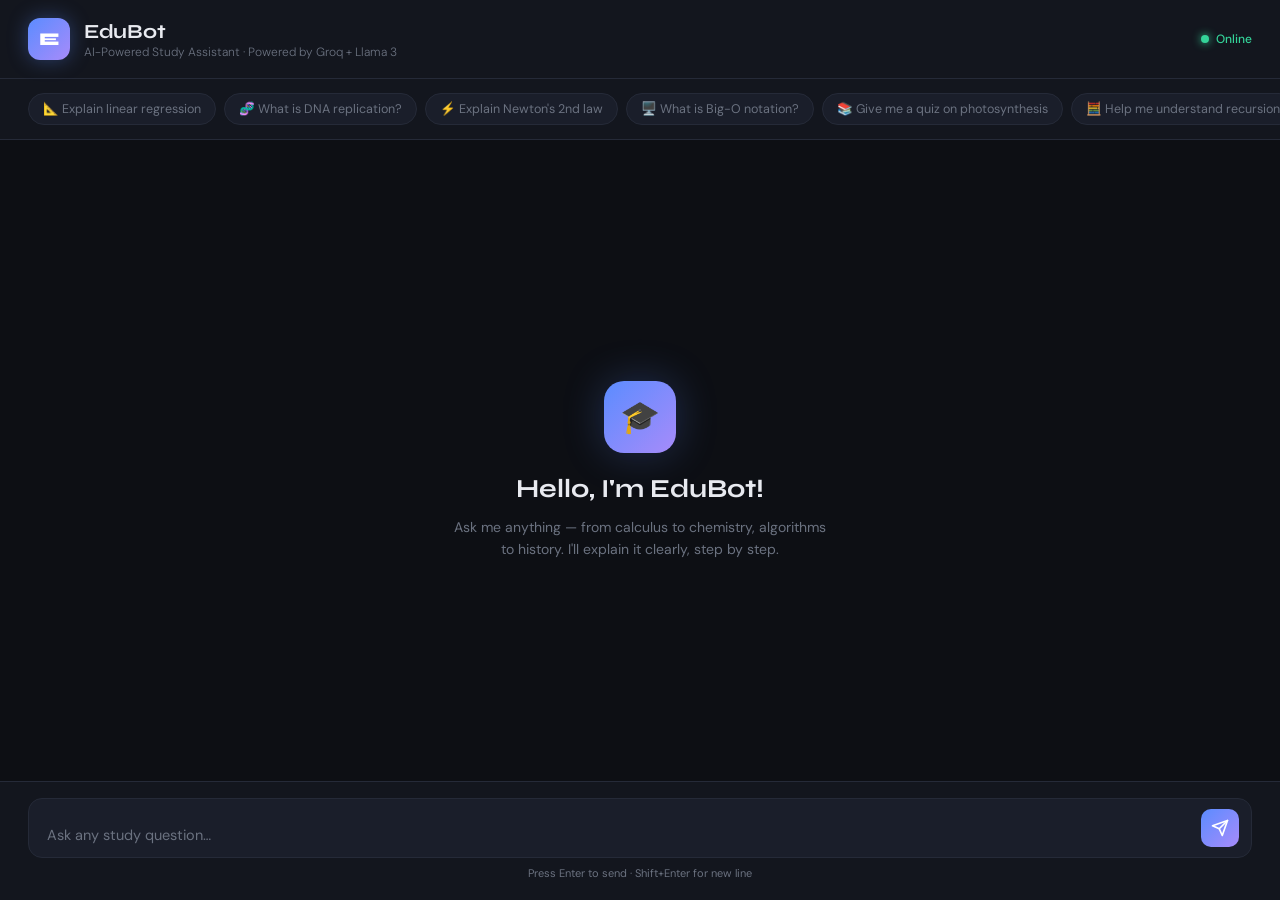
<file: task2-ai-agent/templates/index.html>
<!DOCTYPE html>
<html lang="en">
<head>
  <meta charset="UTF-8" />
  <meta name="viewport" content="width=device-width, initial-scale=1.0"/>
  <title>EduBot – AI Study Assistant</title>
  <link rel="preconnect" href="https://fonts.googleapis.com">
  <link href="https://fonts.googleapis.com/css2?family=Syne:wght@400;600;700;800&family=DM+Sans:ital,wght@0,300;0,400;0,500;1,300&display=swap" rel="stylesheet">
  <style>
    :root {
      --bg:        #0d0f14;
      --surface:   #13161e;
      --card:      #1a1e2a;
      --border:    #252a38;
      --accent:    #5b8cff;
      --accent2:   #a78bfa;
      --green:     #34d399;
      --text:      #e8eaf0;
      --muted:     #6b7280;
      --user-bg:   #1e2a4a;
      --bot-bg:    #1a1e2a;
      --radius:    16px;
      --font-head: 'Syne', sans-serif;
      --font-body: 'DM Sans', sans-serif;
    }

    *, *::before, *::after { box-sizing: border-box; margin: 0; padding: 0; }

    body {
      background: var(--bg);
      color: var(--text);
      font-family: var(--font-body);
      height: 100dvh;
      display: flex;
      flex-direction: column;
      overflow: hidden;
    }

    /* ── HEADER ── */
    header {
      display: flex;
      align-items: center;
      gap: 14px;
      padding: 18px 28px;
      border-bottom: 1px solid var(--border);
      background: var(--surface);
      flex-shrink: 0;
      position: relative;
      z-index: 10;
    }

    .logo-mark {
      width: 42px; height: 42px;
      border-radius: 12px;
      background: linear-gradient(135deg, var(--accent), var(--accent2));
      display: flex; align-items: center; justify-content: center;
      font-family: var(--font-head);
      font-weight: 800; font-size: 18px;
      color: #fff;
      box-shadow: 0 0 20px rgba(91,140,255,.35);
      flex-shrink: 0;
    }

    .header-text h1 {
      font-family: var(--font-head);
      font-size: 20px;
      font-weight: 700;
      letter-spacing: -.3px;
    }

    .header-text p {
      font-size: 12px;
      color: var(--muted);
      font-weight: 300;
    }

    .status-dot {
      margin-left: auto;
      display: flex; align-items: center; gap: 7px;
      font-size: 12px; color: var(--green);
      font-weight: 500;
    }
    .status-dot::before {
      content: '';
      width: 8px; height: 8px;
      border-radius: 50%;
      background: var(--green);
      box-shadow: 0 0 8px var(--green);
      animation: pulse 2s infinite;
    }
    @keyframes pulse {
      0%,100% { opacity:1; }
      50%      { opacity:.4; }
    }

    /* ── SUGGESTIONS BAR ── */
    .suggestions {
      display: flex;
      gap: 8px;
      padding: 14px 28px;
      overflow-x: auto;
      scrollbar-width: none;
      flex-shrink: 0;
      border-bottom: 1px solid var(--border);
      background: var(--surface);
    }
    .suggestions::-webkit-scrollbar { display: none; }

    .chip {
      white-space: nowrap;
      padding: 7px 14px;
      border-radius: 999px;
      border: 1px solid var(--border);
      background: var(--card);
      color: var(--muted);
      font-size: 12.5px;
      font-family: var(--font-body);
      cursor: pointer;
      transition: all .2s;
      flex-shrink: 0;
    }
    .chip:hover {
      border-color: var(--accent);
      color: var(--accent);
      background: rgba(91,140,255,.08);
    }

    /* ── MESSAGES AREA ── */
    #messages {
      flex: 1;
      overflow-y: auto;
      padding: 28px 28px 8px;
      display: flex;
      flex-direction: column;
      gap: 20px;
      scroll-behavior: smooth;
    }
    #messages::-webkit-scrollbar { width: 4px; }
    #messages::-webkit-scrollbar-track { background: transparent; }
    #messages::-webkit-scrollbar-thumb { background: var(--border); border-radius: 4px; }

    /* ── WELCOME STATE ── */
    .welcome {
      display: flex;
      flex-direction: column;
      align-items: center;
      justify-content: center;
      text-align: center;
      flex: 1;
      gap: 12px;
      padding: 40px 20px;
      animation: fadeUp .5s ease both;
    }
    .welcome-icon {
      width: 72px; height: 72px;
      border-radius: 20px;
      background: linear-gradient(135deg, var(--accent), var(--accent2));
      display: flex; align-items: center; justify-content: center;
      font-size: 32px;
      box-shadow: 0 0 40px rgba(91,140,255,.25);
      margin-bottom: 8px;
    }
    .welcome h2 {
      font-family: var(--font-head);
      font-size: 26px;
      font-weight: 700;
    }
    .welcome p {
      color: var(--muted);
      font-size: 14px;
      max-width: 380px;
      line-height: 1.6;
    }

    /* ── BUBBLES ── */
    .msg {
      display: flex;
      gap: 12px;
      align-items: flex-start;
      animation: fadeUp .3s ease both;
      max-width: 820px;
      width: 100%;
    }
    .msg.user { align-self: flex-end; flex-direction: row-reverse; }
    .msg.bot  { align-self: flex-start; }

    .avatar {
      width: 36px; height: 36px;
      border-radius: 10px;
      display: flex; align-items: center; justify-content: center;
      font-size: 16px;
      flex-shrink: 0;
    }
    .msg.bot  .avatar { background: linear-gradient(135deg, var(--accent), var(--accent2)); }
    .msg.user .avatar { background: var(--user-bg); border: 1px solid var(--border); }

    .bubble {
      padding: 14px 18px;
      border-radius: var(--radius);
      font-size: 14.5px;
      line-height: 1.7;
      max-width: 680px;
    }
    .msg.user .bubble {
      background: var(--user-bg);
      border: 1px solid rgba(91,140,255,.25);
      border-top-right-radius: 4px;
    }
    .msg.bot .bubble {
      background: var(--bot-bg);
      border: 1px solid var(--border);
      border-top-left-radius: 4px;
    }

    /* markdown-ish formatting inside bot bubbles */
    .bubble strong { color: var(--accent); font-weight: 600; }
    .bubble em     { color: var(--accent2); }
    .bubble code {
      background: rgba(255,255,255,.06);
      border: 1px solid var(--border);
      padding: 2px 6px;
      border-radius: 5px;
      font-family: 'Courier New', monospace;
      font-size: 13px;
    }
    .bubble pre {
      background: rgba(255,255,255,.04);
      border: 1px solid var(--border);
      padding: 14px;
      border-radius: 10px;
      overflow-x: auto;
      margin: 10px 0;
    }
    .bubble pre code { background: none; border: none; padding: 0; font-size: 13px; }
    .bubble ul, .bubble ol { padding-left: 20px; margin: 8px 0; }
    .bubble li { margin: 4px 0; }
    .bubble h1,.bubble h2,.bubble h3 {
      font-family: var(--font-head);
      color: var(--text);
      margin: 12px 0 6px;
    }
    .bubble h3 { font-size: 15px; }
    .bubble p  { margin: 6px 0; }

    /* ── TYPING INDICATOR ── */
    .typing .bubble {
      padding: 16px 18px;
    }
    .dots { display: flex; gap: 5px; }
    .dots span {
      width: 7px; height: 7px;
      border-radius: 50%;
      background: var(--accent);
      animation: bounce 1.2s infinite;
    }
    .dots span:nth-child(2) { animation-delay: .2s; }
    .dots span:nth-child(3) { animation-delay: .4s; }
    @keyframes bounce {
      0%,80%,100% { transform: translateY(0);   opacity:.4; }
      40%          { transform: translateY(-6px); opacity:1;  }
    }

    /* ── INPUT AREA ── */
    .input-wrap {
      padding: 16px 28px 20px;
      border-top: 1px solid var(--border);
      background: var(--surface);
      flex-shrink: 0;
    }

    .input-row {
      display: flex;
      gap: 10px;
      align-items: flex-end;
      background: var(--card);
      border: 1px solid var(--border);
      border-radius: 14px;
      padding: 10px 12px 10px 18px;
      transition: border-color .2s;
    }
    .input-row:focus-within { border-color: var(--accent); }

    #user-input {
      flex: 1;
      background: transparent;
      border: none;
      outline: none;
      color: var(--text);
      font-family: var(--font-body);
      font-size: 14.5px;
      resize: none;
      max-height: 120px;
      line-height: 1.5;
    }
    #user-input::placeholder { color: var(--muted); }

    #send-btn {
      width: 38px; height: 38px;
      border-radius: 10px;
      border: none;
      background: linear-gradient(135deg, var(--accent), var(--accent2));
      color: white;
      cursor: pointer;
      display: flex; align-items: center; justify-content: center;
      transition: all .2s;
      flex-shrink: 0;
    }
    #send-btn:hover:not(:disabled) { transform: scale(1.05); box-shadow: 0 0 14px rgba(91,140,255,.45); }
    #send-btn:disabled { opacity: .4; cursor: default; transform: none; }
    #send-btn svg { width: 18px; height: 18px; }

    .input-hint {
      text-align: center;
      font-size: 11px;
      color: var(--muted);
      margin-top: 8px;
    }

    /* ── ANIMATIONS ── */
    @keyframes fadeUp {
      from { opacity: 0; transform: translateY(10px); }
      to   { opacity: 1; transform: translateY(0); }
    }

    /* ── RESPONSIVE ── */
    @media (max-width: 600px) {
      header, .suggestions, #messages, .input-wrap { padding-left: 16px; padding-right: 16px; }
      .bubble { max-width: 100%; }
    }
  </style>
</head>
<body>

  <!-- HEADER -->
  <header>
    <div class="logo-mark">E</div>
    <div class="header-text">
      <h1>EduBot</h1>
      <p>AI-Powered Study Assistant · Powered by Groq + Llama 3</p>
    </div>
    <div class="status-dot">Online</div>
  </header>

  <!-- QUICK SUGGESTION CHIPS -->
  <div class="suggestions">
    <button class="chip" onclick="sendChip(this)">📐 Explain linear regression</button>
    <button class="chip" onclick="sendChip(this)">🧬 What is DNA replication?</button>
    <button class="chip" onclick="sendChip(this)">⚡ Explain Newton's 2nd law</button>
    <button class="chip" onclick="sendChip(this)">🖥️ What is Big-O notation?</button>
    <button class="chip" onclick="sendChip(this)">📚 Give me a quiz on photosynthesis</button>
    <button class="chip" onclick="sendChip(this)">🧮 Help me understand recursion</button>
    <button class="chip" onclick="sendChip(this)">🗺️ Summarize World War II causes</button>
  </div>

  <!-- MESSAGES -->
  <div id="messages">
    <div class="welcome" id="welcome-screen">
      <div class="welcome-icon">🎓</div>
      <h2>Hello, I'm EduBot!</h2>
      <p>Ask me anything — from calculus to chemistry, algorithms to history. I'll explain it clearly, step by step.</p>
    </div>
  </div>

  <!-- INPUT -->
  <div class="input-wrap">
    <div class="input-row">
      <textarea
        id="user-input"
        rows="1"
        placeholder="Ask any study question…"
        oninput="autoResize(this)"
        onkeydown="handleKey(event)"
      ></textarea>
      <button id="send-btn" onclick="sendMessage()" title="Send">
        <svg viewBox="0 0 24 24" fill="none" stroke="currentColor" stroke-width="2.2" stroke-linecap="round" stroke-linejoin="round">
          <line x1="22" y1="2" x2="11" y2="13"></line>
          <polygon points="22 2 15 22 11 13 2 9 22 2"></polygon>
        </svg>
      </button>
    </div>
    <p class="input-hint">Press Enter to send · Shift+Enter for new line</p>
  </div>

<script>
  // ── State ──
  let history = [];
  let isLoading = false;

  // ── Auto-resize textarea ──
  function autoResize(el) {
    el.style.height = 'auto';
    el.style.height = Math.min(el.scrollHeight, 120) + 'px';
  }

  // ── Handle Enter key ──
  function handleKey(e) {
    if (e.key === 'Enter' && !e.shiftKey) {
      e.preventDefault();
      sendMessage();
    }
  }

  // ── Chip click ──
  function sendChip(btn) {
    const text = btn.textContent.replace(/^[\p{Emoji}\s]+/u, '').trim();
    document.getElementById('user-input').value = text;
    sendMessage();
  }

  // ── Render simple markdown ──
  function renderMarkdown(text) {
    return text
      .replace(/```(\w*)\n([\s\S]*?)```/g, '<pre><code>$2</code></pre>')
      .replace(/`([^`]+)`/g, '<code>$1</code>')
      .replace(/\*\*(.+?)\*\*/g, '<strong>$1</strong>')
      .replace(/\*(.+?)\*/g, '<em>$1</em>')
      .replace(/^### (.+)$/gm, '<h3>$1</h3>')
      .replace(/^## (.+)$/gm, '<h2>$1</h2>')
      .replace(/^# (.+)$/gm, '<h1>$1</h1>')
      .replace(/^[\-\*] (.+)$/gm, '<li>$1</li>')
      .replace(/(<li>.*<\/li>)/s, '<ul>$1</ul>')
      .replace(/\n\n/g, '</p><p>')
      .replace(/^(?!<[huplb])(.+)$/gm, (m) => m.startsWith('<') ? m : `<p>${m}</p>`);
  }

  // ── Append message bubble ──
  function appendMessage(role, content) {
    const welcome = document.getElementById('welcome-screen');
    if (welcome) welcome.remove();

    const msgs = document.getElementById('messages');
    const div = document.createElement('div');
    div.className = `msg ${role}`;

    const avatar = document.createElement('div');
    avatar.className = 'avatar';
    avatar.textContent = role === 'user' ? '🧑' : '🤖';

    const bubble = document.createElement('div');
    bubble.className = 'bubble';

    if (role === 'bot') {
      bubble.innerHTML = renderMarkdown(content);
    } else {
      bubble.textContent = content;
    }

    div.appendChild(avatar);
    div.appendChild(bubble);
    msgs.appendChild(div);
    msgs.scrollTop = msgs.scrollHeight;
    return div;
  }

  // ── Typing indicator ──
  function showTyping() {
    const welcome = document.getElementById('welcome-screen');
    if (welcome) welcome.remove();

    const msgs = document.getElementById('messages');
    const div = document.createElement('div');
    div.className = 'msg bot typing';
    div.id = 'typing-indicator';

    const avatar = document.createElement('div');
    avatar.className = 'avatar';
    avatar.textContent = '🤖';

    const bubble = document.createElement('div');
    bubble.className = 'bubble';
    bubble.innerHTML = '<div class="dots"><span></span><span></span><span></span></div>';

    div.appendChild(avatar);
    div.appendChild(bubble);
    msgs.appendChild(div);
    msgs.scrollTop = msgs.scrollHeight;
  }

  function hideTyping() {
    const t = document.getElementById('typing-indicator');
    if (t) t.remove();
  }

  // ── Send message ──
  async function sendMessage() {
    if (isLoading) return;
    const input = document.getElementById('user-input');
    const text = input.value.trim();
    if (!text) return;

    isLoading = true;
    input.value = '';
    input.style.height = 'auto';
    document.getElementById('send-btn').disabled = true;

    appendMessage('user', text);
    history.push({ role: 'user', content: text });

    showTyping();

    try {
      const res = await fetch('/chat', {
        method: 'POST',
        headers: { 'Content-Type': 'application/json' },
        body: JSON.stringify({ message: text, history: history.slice(0, -1) })
      });

      const data = await res.json();
      hideTyping();

      if (data.error) {
        appendMessage('bot', `⚠️ Error: ${data.error}`);
      } else {
        appendMessage('bot', data.reply);
        history.push({ role: 'assistant', content: data.reply });
        // Keep history to last 20 messages to avoid token overflow
        if (history.length > 20) history = history.slice(-20);
      }
    } catch (err) {
      hideTyping();
      appendMessage('bot', '⚠️ Could not reach the server. Make sure Flask is running.');
    }

    isLoading = false;
    document.getElementById('send-btn').disabled = false;
    input.focus();
  }
</script>
</body>
</html>
</file>
